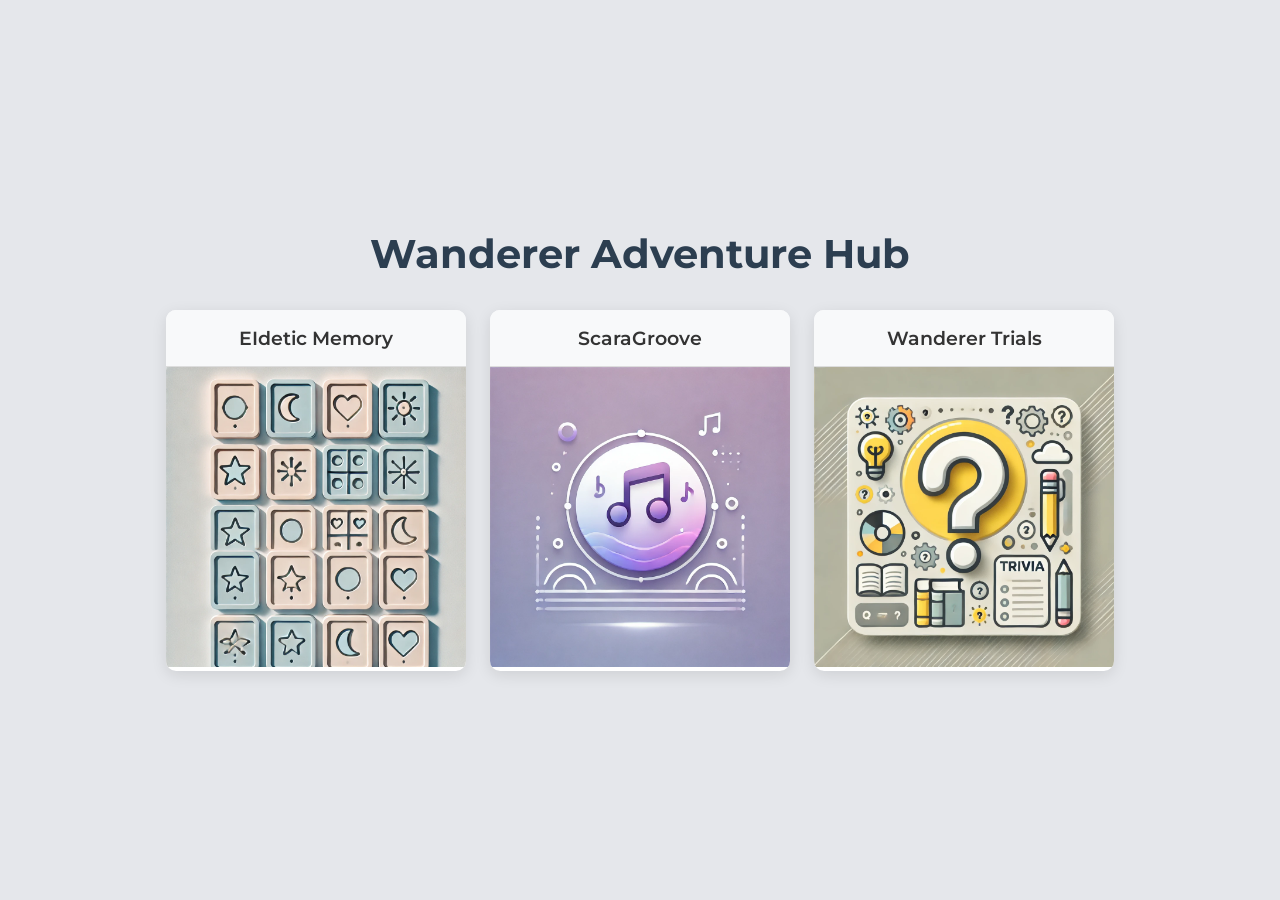
<file: sites/suprise/games/navigate/index.html>
<!DOCTYPE html>
<html lang="en">
<head>
  <meta charset="UTF-8">
  <meta name="viewport" content="width=device-width, initial-scale=1.0">
  <title>Wanderer Adventure Hub</title>
  <link href="https://fonts.googleapis.com/css2?family=Montserrat:wght@400;700&display=swap" rel="stylesheet">
  <link rel="stylesheet" href="styles.css">
</head>
<body>
  <div class="container">
    <h1>Wanderer Adventure Hub</h1>
    <div class="game-links">
      <a href="https://n.ethz.ch/~kfrunz/sites/suprise/games/memory/" class="game-box">
        <div class="game-title">EIdetic Memory</div>
        <img src="images/memory.webp" alt="Memory Game">
      </a>
      <a href="https://n.ethz.ch/~kfrunz/sites/suprise/games/scaragroove/" class="game-box">
        <div class="game-title">ScaraGroove</div>
        <img src="images/dance.webp" alt="ScaraGroove Game">
      </a>
      <a href="https://n.ethz.ch/~kfrunz/sites/suprise/games/trivia/" class="game-box">
        <div class="game-title">Wanderer Trials</div>
        <img src="images/trivia.webp" alt="Trivia Game">
      </a>
    </div>
  </div>
</body>
</html>
</file>
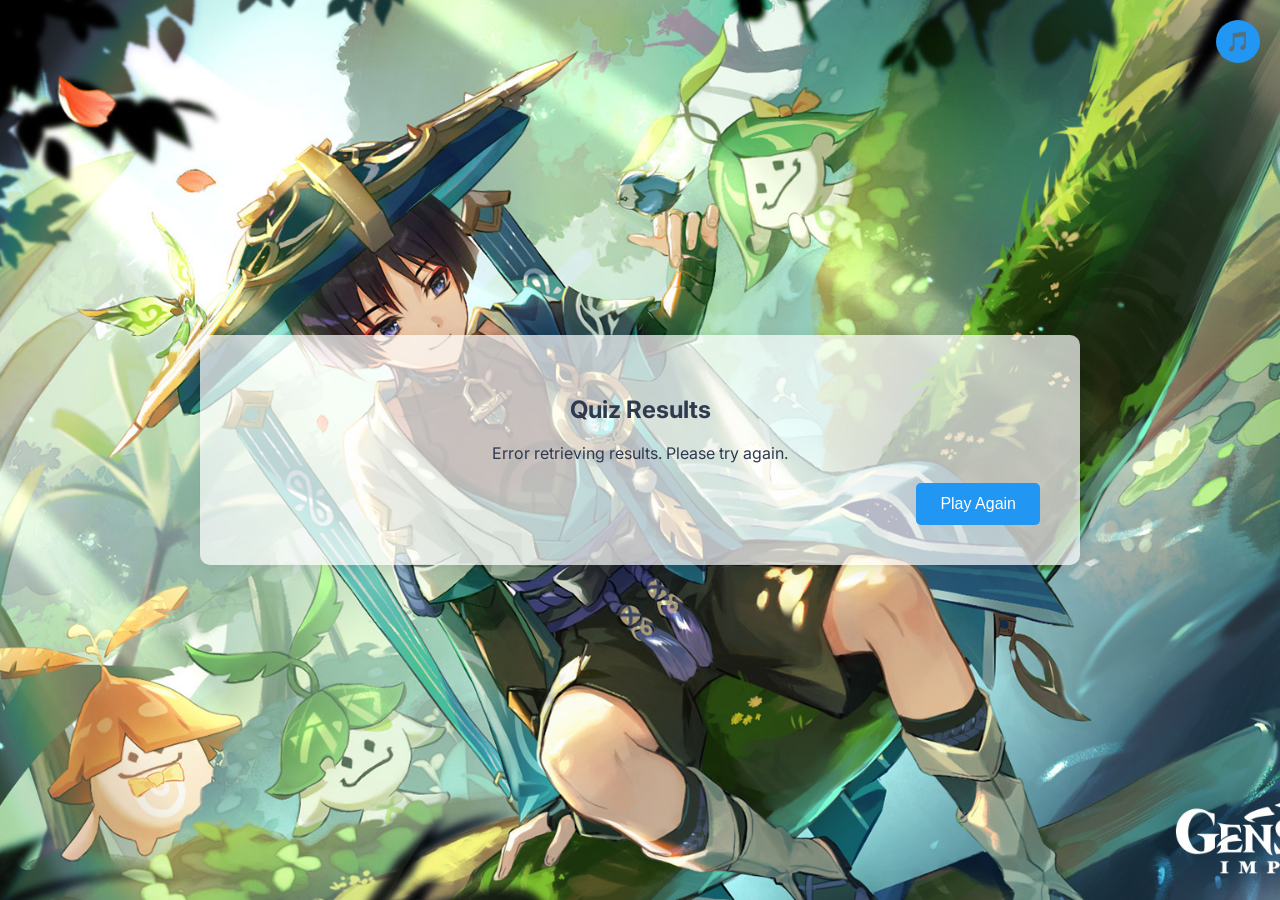
<file: sites/suprise/games/trivia/results.html>
<!DOCTYPE html>
<html lang="en">
<head>
    <meta charset="UTF-8">
    <meta name="viewport" content="width=device-width, initial-scale=1.0">
    <title>Quiz Results</title>
    <link href="https://fonts.googleapis.com/css2?family=Inter:wght@400;600&display=swap" rel="stylesheet">
    <link rel="stylesheet" href="styles.css">
</head>
<body>
    <div class="container">
        <!-- Results Box with Music Control -->
        <div id="results-container">
            <h2>Quiz Results</h2>
            <p id="result-message"></p>
            <p id="score"></p>
            <p id="percentage"></p>

            <!-- Certificate Download Button, hidden by default -->
            <div id="certificate-container" style="display: none;">
                <a href="certificate/Certificate.pdf" download>
                    <button class="download-btn">Download Certificate</button>
                </a>
            </div>

            <!-- Flex container for buttons -->
            <div class="button-container">
                <button class="restart-btn" onclick="restartQuiz()">Play Again</button>
            </div>

            <!-- Music Toggle Button (Fixed Position) -->
            <button class="music-toggle-btn" onclick="toggleMusic()">🎵</button>

            <!-- Audio Element for Looping Music -->
            <audio id="thinking-music" loop>
                <source src="sounds/GracieGrace.mp3" type="audio/mpeg">
                Your browser does not support the audio element.
            </audio>
        </div>
    </div>

    <script>
        // Retrieve URL parameters for score and percentage
        const urlParams = new URLSearchParams(window.location.search);
        const score = urlParams.get('score');
        const percentage = urlParams.get('percentage');

        // References to elements
        const resultMessage = document.getElementById('result-message');
        const scoreDisplay = document.getElementById('score');
        const percentageDisplay = document.getElementById('percentage');
        const certificateContainer = document.getElementById('certificate-container');
        const music = document.getElementById('thinking-music');

        // Display results based on score and percentage
        if (score !== null && percentage !== null) {
            scoreDisplay.textContent = `You answered ${score} questions correctly.`;
            percentageDisplay.textContent = `That's ${percentage}%`;

            // Display custom messages based on percentage
            if (percentage == 100) {
                resultMessage.textContent = "Your name must be Salima! You know everything about Wanderer!";
                certificateContainer.style.display = "block"; // Show certificate download button
            } else if (percentage >= 70) {
                resultMessage.textContent = "Your name must be Salima! Great job! You're well on your way to mastering Wanderer's lore!";
                certificateContainer.style.display = "block"; // Show certificate download button
            } else if (percentage >= 50) {
                resultMessage.textContent = "Not bad! But there's more to learn about Wanderer!";
            } else if (percentage >= 30) {
                resultMessage.textContent = "You know some of the basics, but keep studying to improve!";
            } else {
                resultMessage.textContent = "It seems Wanderer’s mysteries still elude you. Time to hit the books!";
            }
        } else {
            resultMessage.textContent = "Error retrieving results. Please try again.";
        }

        // Set initial playback state based on localStorage
        const isMusicPlaying = localStorage.getItem('isMusicPlaying') === 'true';
        if (isMusicPlaying) {
            music.play();
        }

        // Toggle music playback and save state to localStorage
        function toggleMusic() {
            if (music.paused) {
                music.play();
                localStorage.setItem('isMusicPlaying', 'true'); // Save state
            } else {
                music.pause();
                localStorage.setItem('isMusicPlaying', 'false'); // Save state
            }
        }

        function restartQuiz() {
            window.location.href = "index.html";
        }
    </script>
</body>
</html>
</file>
<file: sites/suprise/games/navigate/styles.css>
/* Reset and Font Styling */
* {
    margin: 0;
    padding: 0;
    box-sizing: border-box;
    font-family: 'Montserrat', sans-serif;
  }
  
  body, html {
    height: 100%;
    display: flex;
    justify-content: center;
    align-items: center;
    background: #E5E7EB; /* Light gray background */
    color: #333333;
  }
  
  .container {
    text-align: center;
  }
  
  h1 {
    font-size: 2.5rem;
    font-weight: 700;
    margin-bottom: 2rem;
    color: #2C3E50;
  }
  
  .game-links {
    display: flex;
    gap: 1.5rem;
    justify-content: center;
  }
  
  .game-box {
    text-decoration: none;
    color: #333333;
    background: #ffffff;
    border-radius: 10px;
    box-shadow: 0 4px 15px rgba(0, 0, 0, 0.1);
    overflow: hidden;
    transition: transform 0.3s ease, box-shadow 0.3s ease;
    width: 300px;
    text-align: left;
  }
  
  .game-box:hover {
    transform: translateY(-5px);
    box-shadow: 0 6px 20px rgba(0, 0, 0, 0.15);
  }
  
  .game-title {
    font-size: 1.2rem;
    font-weight: 600;
    padding: 1rem;
    background: #f8f9fa;
    border-bottom: 1px solid #ddd;
    text-align: center;
  }
  
  .game-box img {
    width: 100%;
    height: auto;
  }
</file>
<file: sites/suprise/games/trivia/styles.css>
/* Apply a custom background image */
body {
    font-family: 'Inter', sans-serif;
    margin: 0;
    padding: 0;
    height: 100vh;
    background-image: url('images/wanderer.jpg'); /* Your custom background image */
    background-size: cover; /* Make the background cover the full page */
    background-position: center;
    background-attachment: fixed;
    display: flex;
    justify-content: center;
    align-items: center;
    color: #2e3a4f;
}

/* Semi-transparent container to let background show through */
.container {
    background: rgba(255, 255, 255, 0.7); /* Soft white with transparency */
    padding: 40px;
    border-radius: 10px;
    box-shadow: 0px 4px 15px rgba(0, 0, 0, 0.1); /* Soft shadow */
    max-width: 800px;
    width: 100%;
    text-align: center;
}

/* Button container - Flex layout */
.button-container {
    display: flex;
    justify-content: space-between;
    margin-top: 20px;
}

/* Wanderer Image Styling - Keep it subtle */
.wanderer-image img {
    width: 150px;
    height: auto;
    border-radius: 50%;
    border: 3px solid #a5f2e9;
    box-shadow: 0px 4px 10px rgba(0, 255, 180, 0.3);
}

/* Button Styling - Clean, modern, and minimal */
.start-btn, .next-btn {
    background-color: #80d6cc;
    color: white;
    padding: 15px 30px;
    border: none;
    border-radius: 8px;
    font-size: 1.2rem;
    cursor: pointer;
    transition: all 0.3s ease;
}

.start-btn:hover, .next-btn:hover {
    background-color: #66c2b7;
}

.start-btn:active, .next-btn:active {
    transform: scale(0.98);
}

/* Wind motif decorations */
.wind-motif {
    position: absolute;
    top: 10%;
    left: 10%;
    width: 100px;
    height: 100px;
    background: url('path-to-wind-motif.svg') no-repeat center center; /* Add your SVG wind motif */
    background-size: contain;
}

.wind-motif-2 {
    position: absolute;
    bottom: 10%;
    right: 10%;
    width: 120px;
    height: 120px;
    background: url('path-to-wind-motif-2.svg') no-repeat center center;
    background-size: contain;
}

/* Quiz question styling */
#question {
    font-size: 1.8rem;
    color: #2e3a4f;
}

#options button {
    width: 100%;
    background-color: #e0f7fa;
    border: 2px solid #90caf9;
    padding: 15px;
    margin: 10px 0;
    font-size: 1rem;
    border-radius: 8px;
    cursor: pointer;
    transition: background-color 0.3s ease;
}

#options button:hover {
    background-color: #80deea;
}

/* Correct and incorrect answer highlighting */
.option-btn[style*="background-color: #a8e6a1"] {
    background-color: #a8e6a1 !important;
    color: white;
    box-shadow: 0px 4px 10px rgba(0, 255, 180, 0.4);
}

.option-btn[style*="background-color: #f8b4b4"] {
    background-color: #f8b4b4 !important;
    color: white;
    box-shadow: 0px 4px 10px rgba(255, 0, 0, 0.3);
}

/* Download button */
.download-btn {
    background-color: #4caf50; /* Green for download */
    color: white;
    padding: 12px 24px;
    border: none;
    border-radius: 5px;
    font-size: 1rem;
    cursor: pointer;
    transition: background-color 0.3s ease;
    order: -1; /* Moves the download button to the left */
}

.download-btn:hover {
    background-color: #45a049;
}

.download-btn:active {
    transform: scale(0.98);
}

.restart-btn {
    background-color: #2196f3; /* Blue for restart */
    color: white;
    padding: 12px 24px;
    border: none;
    border-radius: 5px;
    font-size: 1rem;
    cursor: pointer;
    transition: background-color 0.3s ease;
    margin-left: auto; /* Pushes Play Again button to the right side */
}

.restart-btn:hover {
    background-color: #1e88e5;
}

.restart-btn:active {
    transform: scale(0.98);
}

/* Music Toggle Button - Fixed Position */
.music-toggle-btn {
    position: fixed;
    top: 20px;
    right: 20px;
    background-color: #2196f3;
    color: white;
    border: none;
    border-radius: 50%;
    padding: 10px;
    cursor: pointer;
    font-size: 1.2rem;
    transition: background-color 0.3s ease;
    z-index: 1000; /* Ensure it stays on top */
}

.music-toggle-btn:hover {
    background-color: #1e88e5;
}

.music-toggle-btn:active {
    transform: scale(0.95);
}
</file>
